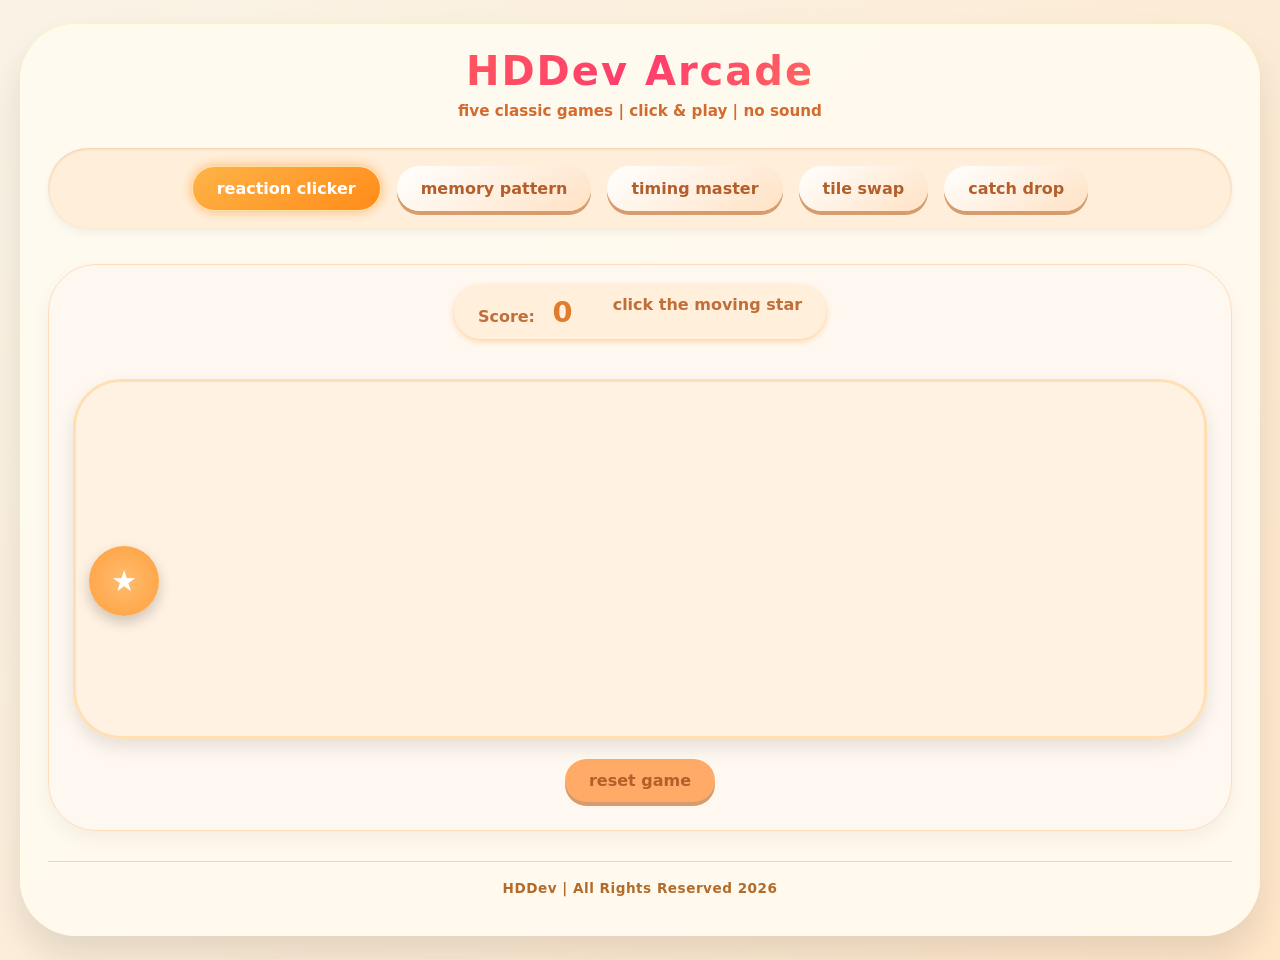
<file: index.html>
<!DOCTYPE html>
<html lang="en">
<head>
    <meta charset="UTF-8">
    <meta name="viewport" content="width=device-width, initial-scale=1.0, user-scalable=no">
    <title>HDDev Arcade - Five Classic Mini Games</title>
    <link rel="stylesheet" href="styles.css">
</head>
<body>
<div class="game-hub">
    <div class="arcade-title">
        <h1>HDDev Arcade</h1>
        <p>five classic games | click & play | no sound</p>
    </div>

    <div class="game-menu" id="gameMenu">
        <button class="game-btn" data-game="reaction">reaction clicker</button>
        <button class="game-btn" data-game="memory">memory pattern</button>
        <button class="game-btn" data-game="timing">timing master</button>
        <button class="game-btn" data-game="puzzle">tile swap</button>
        <button class="game-btn" data-game="catch">catch drop</button>
    </div>

    <div class="game-panel" id="gamePanel"></div>

    <div class="footer">
        HDDev | All Rights Reserved 2026
    </div>
</div>

<script src="script.js"></script>
</body>
</html>
</file>
<file: styles.css>
* {
    margin: 0;
    padding: 0;
    box-sizing: border-box;
    user-select: none;
    -webkit-tap-highlight-color: transparent;
}

body {
    min-height: 100vh;
    background: linear-gradient(135deg, #f9f3e6 0%, #ffe6c9 100%);
    font-family: 'Segoe UI', 'Poppins', system-ui, -apple-system, BlinkMacSystemFont, 'Roboto', sans-serif;
    display: flex;
    justify-content: center;
    align-items: center;
    padding: 24px 20px;
}

/* main hub container */
.game-hub {
    max-width: 1300px;
    width: 100%;
    background: rgba(255, 250, 240, 0.95);
    backdrop-filter: blur(2px);
    border-radius: 56px;
    padding: 24px 28px 32px 28px;
    box-shadow: 0 20px 35px rgba(0, 0, 0, 0.1), inset 0 1px 2px rgba(255, 255, 200, 0.8);
    transition: all 0.2s;
}

/* header */
.arcade-title {
    text-align: center;
    margin-bottom: 28px;
}
.arcade-title h1 {
    font-size: 2.5rem;
    background: linear-gradient(135deg, #ff8c42, #ff3d6c, #ffc145);
    -webkit-background-clip: text;
    background-clip: text;
    color: transparent;
    letter-spacing: 2px;
    font-weight: 800;
}
.arcade-title p {
    color: #d46b2e;
    font-weight: 600;
    margin-top: 8px;
    font-size: 0.95rem;
}

/* game selection menu */
.game-menu {
    display: flex;
    flex-wrap: wrap;
    justify-content: center;
    gap: 16px;
    margin-bottom: 35px;
    background: #ffefda;
    padding: 18px 16px;
    border-radius: 70px;
    box-shadow: inset 0 1px 3px #f0c9a0, 0 4px 8px rgba(0,0,0,0.05);
}
.game-btn {
    background: linear-gradient(145deg, #ffffff, #ffe2c4);
    border: none;
    padding: 12px 24px;
    border-radius: 48px;
    font-size: 1rem;
    font-weight: bold;
    color: #b45f2b;
    cursor: pointer;
    transition: all 0.2s ease;
    box-shadow: 0 4px 0 #d69c6e;
    display: inline-flex;
    align-items: center;
    gap: 8px;
    font-family: inherit;
}
.game-btn:hover {
    transform: translateY(-2px);
    background: linear-gradient(145deg, #fff5ea, #ffdead);
    box-shadow: 0 6px 0 #d69c6e;
}
.game-btn:active {
    transform: translateY(2px);
    box-shadow: 0 1px 0 #d69c6e;
}
.active-game {
    background: linear-gradient(145deg, #ffb347, #ff8c1a);
    color: white;
    box-shadow: 0 0 12px rgba(255, 140, 26, 0.6);
    border: 1px solid #ffe0a3;
}

/* game display panel */
.game-panel {
    background: #fff8f0;
    border-radius: 48px;
    padding: 20px 24px 28px;
    margin-bottom: 30px;
    transition: all 0.25s;
    border: 1px solid #ffddbb;
    box-shadow: 0 8px 20px rgba(0, 0, 0, 0.05);
    min-height: 480px;
}
.game-area {
    display: flex;
    flex-direction: column;
    align-items: center;
    justify-content: center;
    gap: 20px;
}

/* shared score styles */
.score-info {
    background: #ffefdb;
    border-radius: 60px;
    padding: 10px 24px;
    display: flex;
    gap: 40px;
    font-weight: bold;
    box-shadow: 0 2px 6px #ffcf9e;
    margin-bottom: 20px;
    color: #bf6f3a;
}
.score-info span {
    color: #e07c2c;
    font-size: 1.8rem;
    font-weight: 800;
    margin-left: 12px;
}

/* reaction game (click target) */
.reaction-arena {
    position: relative;
    width: 100%;
    min-height: 320px;
    background: #fff2e2;
    border-radius: 48px;
    cursor: pointer;
    overflow: hidden;
    box-shadow: inset 0 0 0 3px #ffe0b5, 0 8px 18px rgba(0,0,0,0.1);
}
.moving-target {
    position: absolute;
    width: 70px;
    height: 70px;
    background: radial-gradient(circle, #ffbc6e, #ff9f3d);
    border-radius: 50%;
    cursor: pointer;
    transition: all 0.08s linear;
    box-shadow: 0 6px 14px rgba(0,0,0,0.2);
    display: flex;
    align-items: center;
    justify-content: center;
    font-weight: bold;
    color: white;
    font-size: 1.8rem;
}
.moving-target:active {
    transform: scale(0.94);
}

/* memory pattern game */
.pattern-grid {
    display: flex;
    flex-wrap: wrap;
    justify-content: center;
    gap: 20px;
    margin: 20px 0;
}
.pattern-btn {
    width: 110px;
    height: 110px;
    border-radius: 28px;
    cursor: pointer;
    transition: all 0.1s ease;
    border: 3px solid #ffcf9a;
    opacity: 0.9;
}
.pattern-btn:active {
    transform: scale(0.96);
}
.pattern-active {
    filter: brightness(1.2);
    box-shadow: 0 0 18px #ffaa55;
    transform: scale(1.02);
}
.mem-message {
    font-weight: bold;
    background: #f4e1c1;
    padding: 8px 20px;
    border-radius: 60px;
    color: #bc6f2c;
}

/* timing game: stop the meter */
.meter-box {
    background: #fff5e9;
    border-radius: 40px;
    padding: 20px;
    width: 100%;
    max-width: 450px;
    text-align: center;
    box-shadow: 0 6px 12px rgba(0,0,0,0.05);
}
.meter-bar {
    width: 100%;
    height: 28px;
    background: #ffe0c4;
    border-radius: 30px;
    margin: 15px 0;
    overflow: hidden;
}
.meter-fill {
    width: 0%;
    height: 100%;
    background: linear-gradient(90deg, #ffb347, #ff6b4a);
    transition: width 0.02s linear;
}
.stop-btn {
    background: #ffb347;
    border: none;
    font-size: 1.3rem;
    padding: 12px 32px;
    border-radius: 60px;
    font-weight: bold;
    cursor: pointer;
    margin: 12px;
    transition: 0.1s;
    color: white;
    box-shadow: 0 3px 0 #c46f1a;
}
.stop-btn:active {
    transform: scale(0.96);
}

/* puzzle: tile swap (3x3) */
.puzzle-grid {
    display: grid;
    grid-template-columns: repeat(3, 1fr);
    gap: 12px;
    width: 300px;
    background: #f7e5d1;
    padding: 16px;
    border-radius: 32px;
    box-shadow: inset 0 0 0 2px #fff0e0, 0 4px 12px rgba(0,0,0,0.05);
}
.tile {
    background: #ffd6a5;
    aspect-ratio: 1 / 1;
    display: flex;
    align-items: center;
    justify-content: center;
    font-size: 2rem;
    font-weight: bold;
    border-radius: 20px;
    cursor: pointer;
    transition: 0.1s;
    color: #a55217;
    box-shadow: 0 5px 0 #e1a15b;
}
.tile:active {
    transform: translateY(2px);
    box-shadow: 0 2px 0 #e1a15b;
}
.empty-tile {
    background: #d9c2a5;
    box-shadow: inset 0 0 0 2px #ffdeae;
    cursor: pointer;
}

/* catch game (falling objects) */
.catch-arena {
    position: relative;
    width: 100%;
    height: 380px;
    background: #faf0e2;
    border-radius: 48px;
    overflow: hidden;
    cursor: crosshair;
    border: 2px solid #ffcf9a;
    box-shadow: inset 0 0 0 2px white, 0 8px 16px rgba(0,0,0,0.05);
}
.catcher {
    position: absolute;
    bottom: 10px;
    left: 50%;
    width: 100px;
    height: 28px;
    background: #ffa559;
    border-radius: 40px;
    transform: translateX(-50%);
    pointer-events: none;
    box-shadow: 0 4px 8px rgba(0,0,0,0.2);
}
.fall-item {
    position: absolute;
    width: 42px;
    height: 42px;
    background: radial-gradient(circle, #ffbc6e, #ff9142);
    border-radius: 50%;
    cursor: pointer;
    top: 0px;
    box-shadow: 0 4px 8px rgba(0,0,0,0.1);
}

/* footer */
.footer {
    text-align: center;
    padding: 18px 0 8px;
    color: #b36b2a;
    font-size: 0.85rem;
    letter-spacing: 0.5px;
    border-top: 1px solid #ffcf9e;
    font-weight: 600;
}

button {
    font-family: inherit;
}

@media (max-width: 680px) {
    .game-menu { border-radius: 40px; gap: 10px; }
    .game-btn { padding: 8px 16px; font-size: 0.8rem;}
    .pattern-btn { width: 70px; height: 70px; }
    .puzzle-grid { width: 260px; gap: 8px; }
}
</file>
